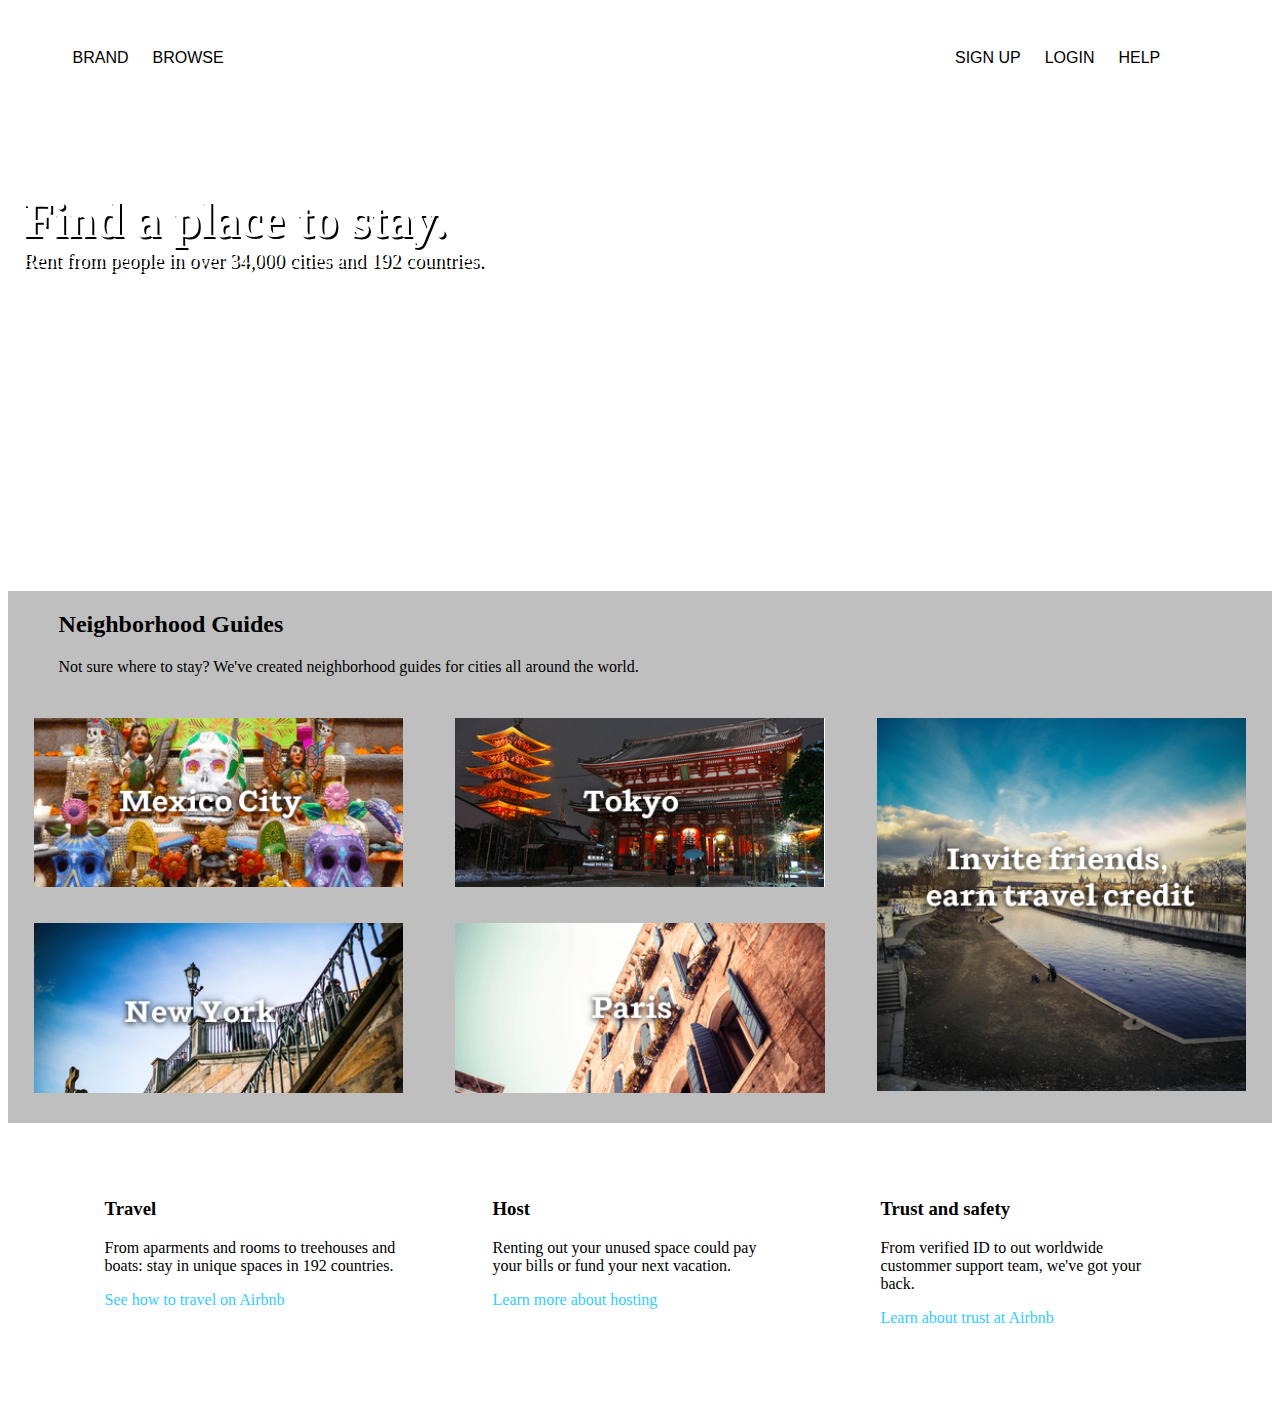
<file: index.html>
<!DOCTYPE html>
<html>
<head>
<title>DAI TRUNG TIN</title>
<meta name="viewport" content="width=device-width, initial-scale=1.0">
<meta name="keywords content="Dai trung tin">
 <meta name="google-site-verification" content="rTCR9JNhgFeGUfCk-cgl2Lxg9hEJYE0jE2EyMgBZ72s" />
<link rel="stylesheet" type="text/css" href="CSS/CSS-1.css">
<link rel="stylesheet" type="text/css" href="CSS/Mobile.css">
<link rel="stylesheet" type="text/css" href="CSS/Tablet.css">
<link rel="stylesheet" type="text/css" href="CSS/Desktop.css">
<!-- Global site tag (gtag.js) - Google Analytics -->
<script async src="https://www.googletagmanager.com/gtag/js?id=G-BQKT5XH0XS"></script>
<script>
  window.dataLayer = window.dataLayer || [];
  function gtag(){dataLayer.push(arguments);}
  gtag('js', new Date());

  gtag('config', 'G-BQKT5XH0XS');
</script>
     <script async src="https://pagead2.googlesyndication.com/pagead/js/adsbygoogle.js?client=ca-pub-9429932970497428"
     crossorigin="anonymous"></script>
</head>
<body>
<div class="row">
	<div class="col-12 col-s-12 col-ex menu">
		<ul>
			<li><a href="#">BRAND</a></li>
			<li><a href="#">BROWSE</a></li>
				<li class="right"><a href="html/sign up.html">SIGN UP</a></li>
				<li ><a href="html/sign in.html">LOGIN</a></li>
				<li ><a href="#">HELP</a></li>
		</ul>
	</div>
</div>
<div class="row banner">
	<div class="col-12 col-s-12 col-ex content">
	<h1>Find a place to stay.</h1>
	<p>Rent from people in over 34,000 cities and 192 countries.</p>
	</div>
</div>
<hr id="line"/>
<div class="row pic">
	<h2>Neighborhood Guides</h2>
<p>Not sure where to stay? We've created neighborhood guides for cities all around the world.</p>
<div class="col-4 col-s-6 col-ex colum">
	<img src="images/mexico-city.png" alt="Mexico city"> 
	<img src="images/ny.png" alt="New york">
</div>
<div class="col-4 col-s-6 col-ex colum">
	<img src="images/tokyo.png" alt="Tokyo">
	<img src="images/paris.png" alt="Paris">
</div>
<div class="col-4 col-s-6 col-ex colum">
	<img src="images/invite.png" alt="Invite">
</div>
</div>
<footer class="row">
<div class="col-4 col-s-12 col-ex box">
	<h3>Travel</h3>
	<p>From aparments and rooms to treehouses and boats: stay in unique spaces in 192 countries.</p>
	<a href="#">See how to travel on Airbnb</a>
</div>
<div class="col-4 col-s-12 col-ex box">
	<h3>Host</h3>
	<p>Renting out your unused space could pay your bills or fund your next vacation.</p>
	<a href="#">Learn more about hosting</a>
</div>
<div class="col-4 col-s-12 col-ex box">
	<h3>Trust and safety</h3>
	<p>From verified ID to out worldwide custommer support team, we've got your back.</p>
	<a href="#">Learn about trust at Airbnb</a>
</div>
</footer>
</body>
</html>
</file>
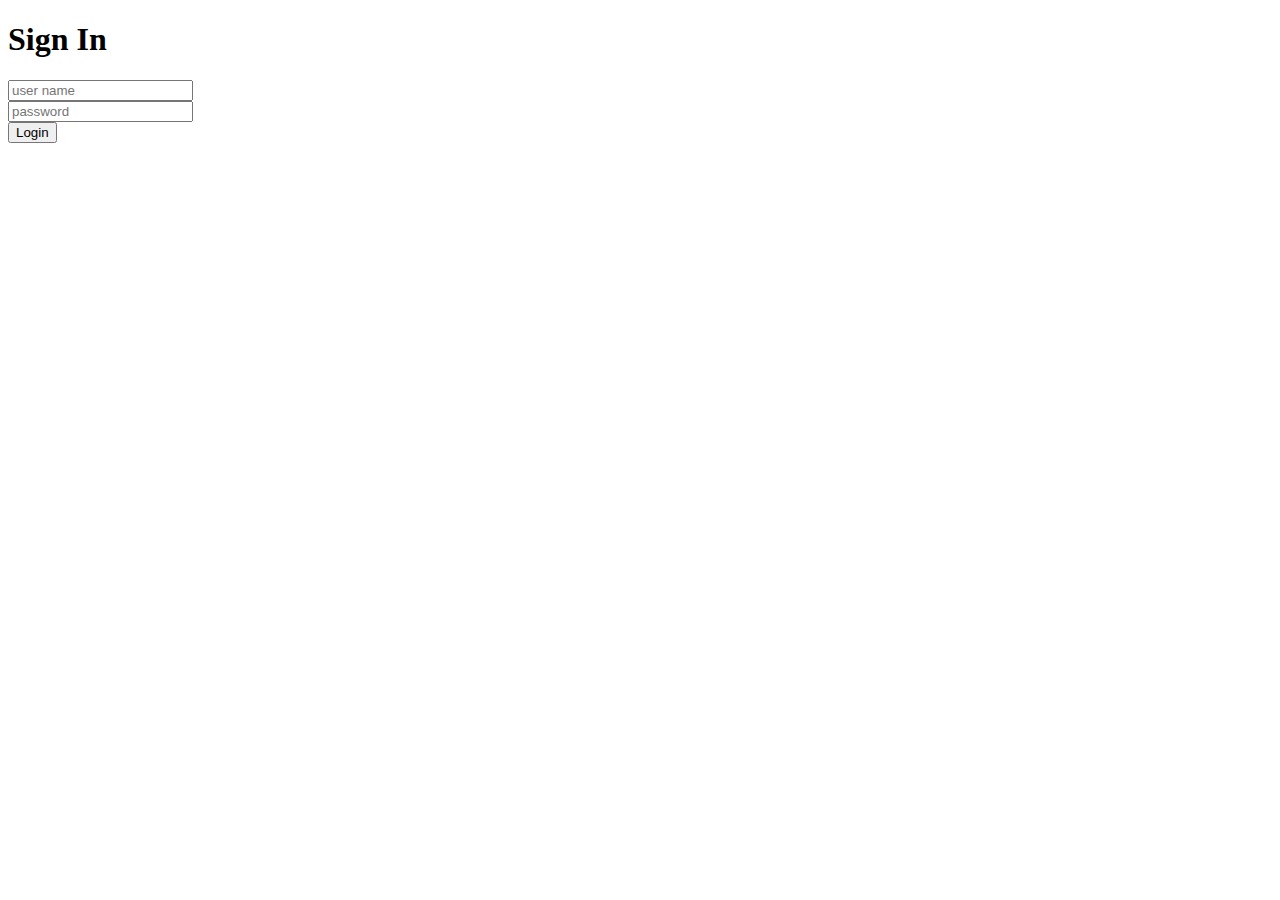
<file: html/sign in.html>
<!DOCTYPE html>
<html>
<head>
<h1>Sign In</h1>
</head>
<body>

	<input type ="text" placeholder="user name">
 <br>
    <input type ="text" placeholder="password">
  <br>
  <button type="submit">Login</button>
    
</body>
</html>
</file>
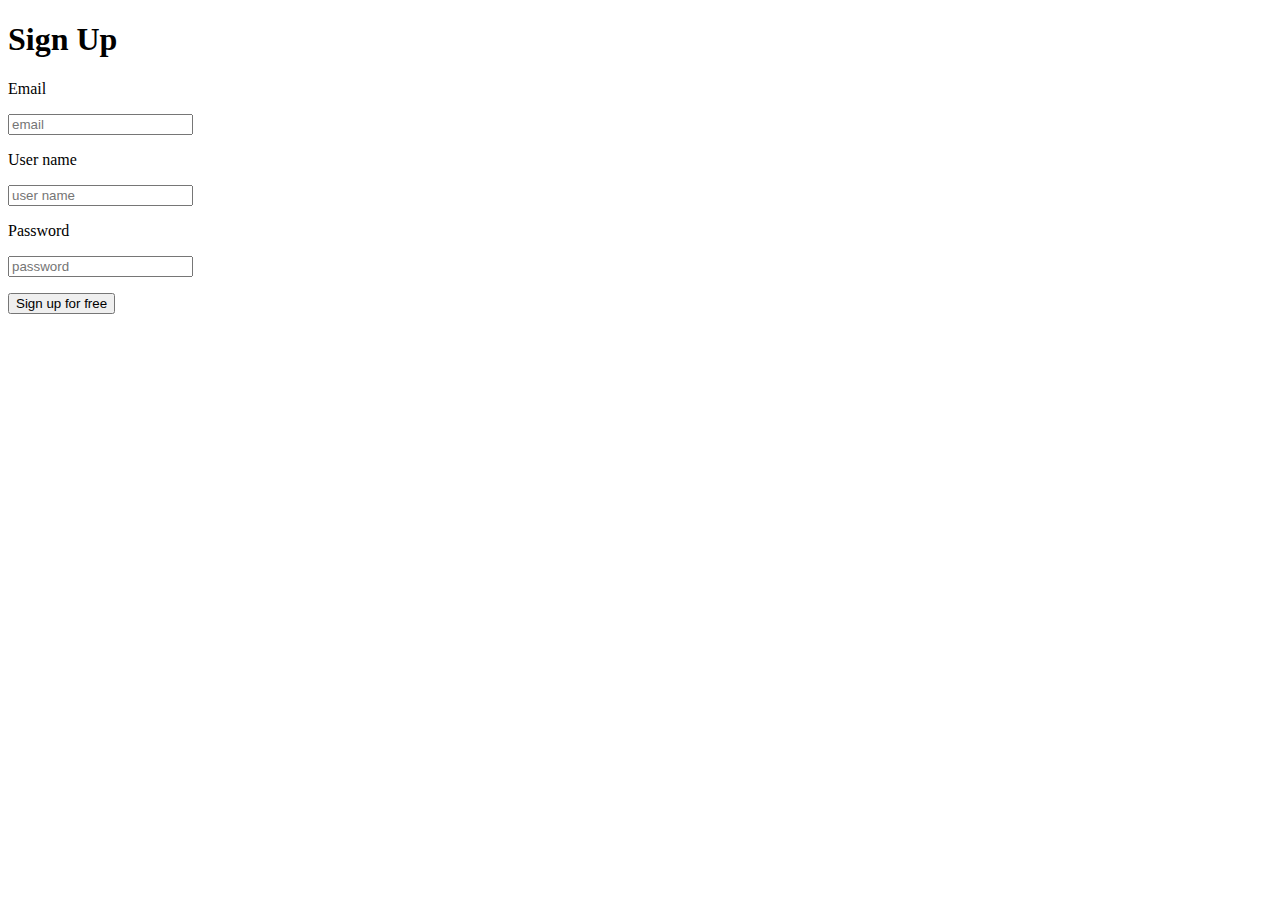
<file: html/sign up.html>
<!DOCTYPE html>
<html>
<head>
<h1>Sign Up</h1>
</head>
<body>


	<p>Email</p>
    <input type ="text" placeholder="email">
    <br>
    <p>User name</p>
    <input type ="text" placeholder="user name">
    <br>
    <p>Password</p><input type ="text" placeholder="password">
    <br>
 <p></p>

  <button type="submit">Sign up for free</button>
    
</body>
</html>
</file>
<file: CSS/CSS-1.css>
* {

  box-sizing: border-box;

}
.row::after {
  content: "";
  clear: both;
  display: table;
}

[class*="col-"] {
  float: left;
  padding: 10px;
}
/* For mobile phones: */
[class*="col-"] {
  width: 100%;
 }

li{
    display:inline-block;
    padding: 1%;
}

li > a{
    text-decoration: none;
    font-family: sans-serif;
}
.content{
    padding-left: 4%;
}
div.pic{

    float: left;
}

.pic h2 {
    margin-left: 4%;
}
.pic p {
    margin-left: 4%;
}

.colum{
    
    float:left;
        
}
.colum img{
             padding : 4% 4% 4% 4%;
             width: 100%;
             height: auto;
           }

footer{
    
    clear: both;
    padding: 10px 50px 50px;
    float: left;
}
.box{
    display: inline-block;
    padding:  4%;
}
.box a{
    text-decoration: none;
    color: #33ccff;
}
</file>
<file: CSS/Mobile.css>
@media only screen and (max-width: 768px) {
  /* For mobile: */
    .col-ex {width: 100%;}
    li {background-color: #737373;}
    li > a{color: white; }
    .menu {background-color:#737373;float: left;}
    #line{display: none;}
}
</file>
<file: CSS/Tablet.css>
@media only screen and (min-width: 768px) {
  /* For tablets: */
  .col-s-1 {width: 8.33%;}
  .col-s-2 {width: 16.66%;}
  .col-s-3 {width: 25%;}
  .col-s-4 {width: 33.33%;}
  .col-s-5 {width: 41.66%;}
  .col-s-6 {width: 50%;}
  .col-s-7 {width: 58.33%;}
  .col-s-8 {width: 66.66%;}
  .col-s-9 {width: 75%;}
  .col-s-10 {width: 83.33%;}
  .col-s-11 {width: 91.66%;}
  .col-s-12 {width: 100%;}
  li{background-color: #737373;float: left;}
  li > a{color: white; }
  .right{padding-left: 40%;}
  .menu {background-color: #737373;float: left;padding:4%;}
  #line{display: block;margin: 0px;}
}
</file>
<file: CSS/Desktop.css>
@media only screen and (min-width: 992px) {
  /* For desktop: */
  .col-1 {width: 8.33%;}
  .col-2 {width: 16.66%;}
  .col-3 {width: 25%;}
  .col-4 {width: 33.33%;}
  .col-5 {width: 41.66%;}
  .col-6 {width: 50%;}
  .col-7 {width: 58.33%;}
  .col-8 {width: 66.66%;}
  .col-9 {width: 75%;}
  .col-10 {width: 83.33%;}
  .col-11 {width: 91.66%;}
  .col-12 {width: 100%;}
   li{background-color: white;float: left;}
   li > a{ color: black;}
   .right{padding-left: 60%;}
   .menu {background-color: white;float: left;padding:1%;}
  
    .banner {
                background-image: url(https://s3.amazonaws.com/codecademy-content/courses/ltp/img/lodging.png);
                background-repeat: no-repeat;
                background-size: cover;
                position: relative ;
                height: 500px;
           }
    .content{
                color: white;
                text-shadow: 2px 2px black;
                position: absolute;
                padding: 100px 15px 30px 15px;
                
            }
    .content h1{
                    font-size: 50px;
                    margin: 0px;
                }
    .content p{
                    font-size: 20px;
                    margin: 0px;
                }
    .pic{
                background-color: #bfbfbf;
         
    }
    .footer{
                background-color:#f2f2f2;
       
    }
    #line{display: none;}
}
</file>
